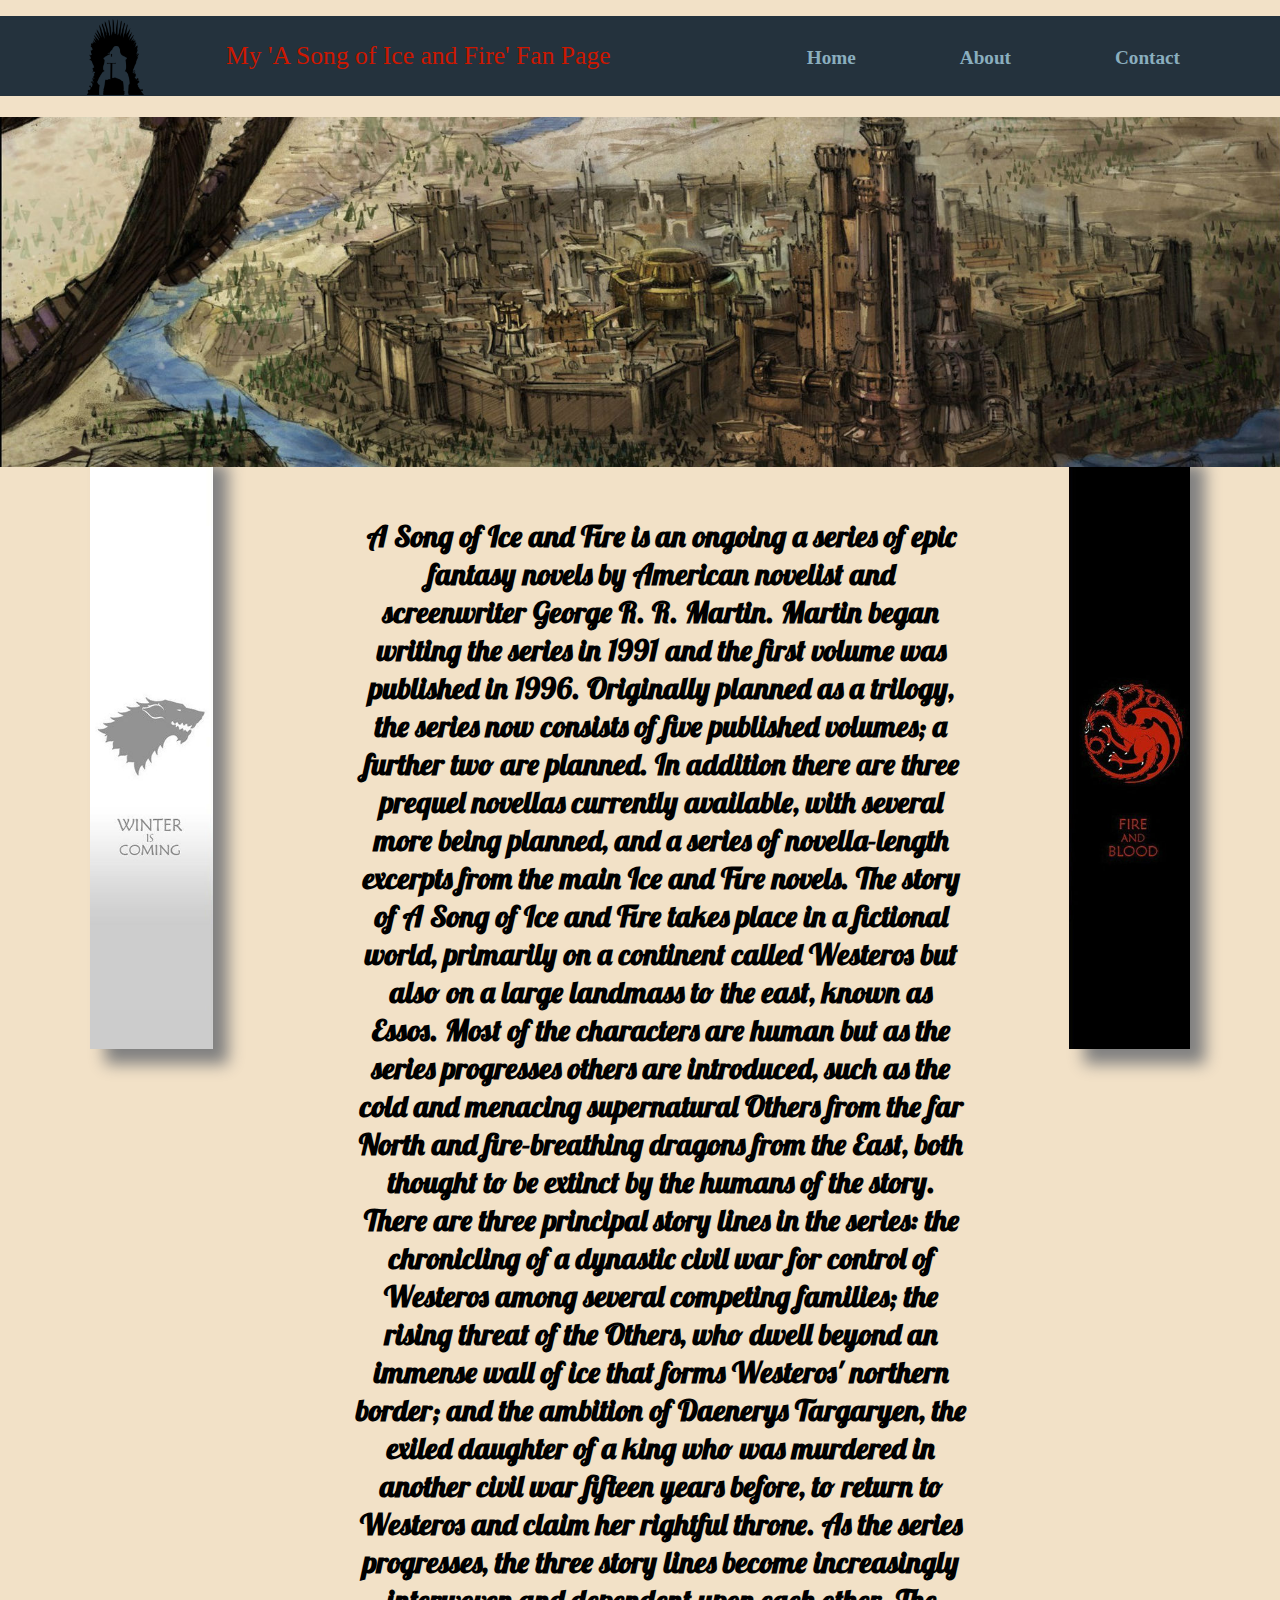
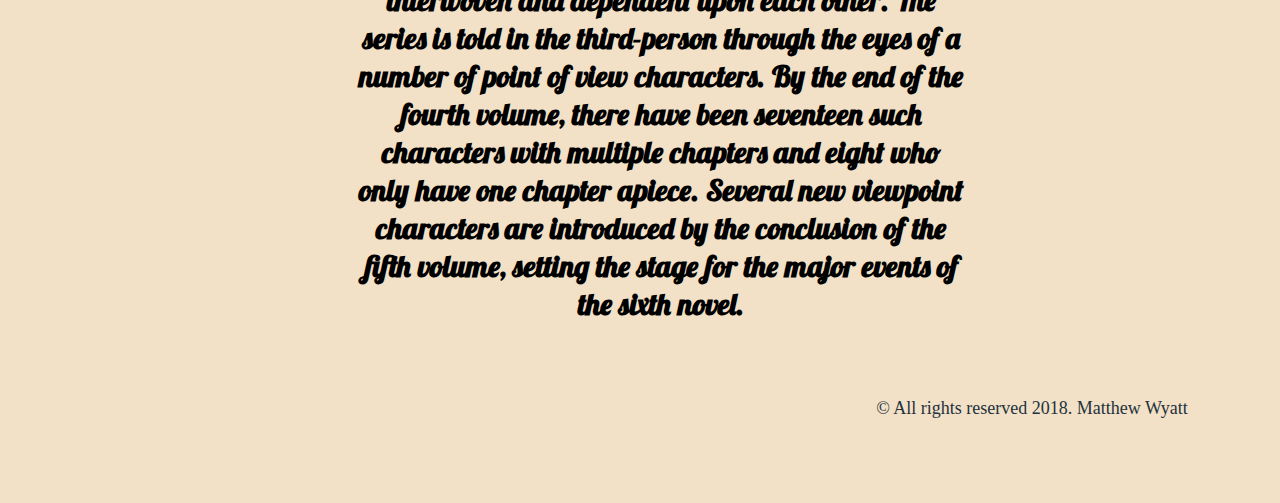
<file: index.html>
<!DOCTYPE html>
<html>
  <head>
    <meta charset="UTF-8">
  <meta name="viewport" content="width=device-width,initial-scale=1">
    <title>A Song of Ice and Fire</title>
  <meta name="author" content="name">
  <meta name="description" content="description here">
  <meta name="keywords" content="keywords,here">
  <link rel="stylesheet" href="css/style.css" type="text/css">
  <link rel="stylesheet" href="https://use.fontawesome.com/releases/v5.0.13/css/all.css" integrity="sha384-DNOHZ68U8hZfKXOrtjWvjxusGo9WQnrNx2sqG0tfsghAvtVlRW3tvkXWZh58N9jp" crossorigin="anonymous">
  <link href="https://fonts.googleapis.com/css?family=Lobster" rel="stylesheet">
  </head>
  <body>
      <nav class="nav-bar">
          <ul>
            <img src="img/iron-throne.png" class="iron-throne-icon"></img>
            <li class="nav-item nav-title">My 'A Song of Ice and Fire' Fan Page</li>
              <li class="nav-item"> <a href="index.html"><strong>Home</strong></a></li>
              <li class="nav-item"> <a href="about.html"><strong>About</strong></a></li>
              <li class="nav-item"> <a href="contact.html"><strong>Contact</strong></a></li>
          </ul>
      </nav>
    <div class="banner">
        <span class="banner-text-background">
            <h1 class="banner-texts"></h1>
        </span>
    </div>
    <section class="body">
      <img src="img/stark-banner.jpg" class="stark-banner"></img>
      <p class="main-p"><strong>A Song of Ice and Fire is an ongoing a series of epic fantasy novels by American novelist and screenwriter George R. R. Martin. Martin began writing the series in 1991 and the first volume was published in 1996. Originally planned as a trilogy, the series now consists of five published volumes; a further two are planned. In addition there are three prequel novellas currently available, with several more being planned, and a series of novella-length excerpts from the main Ice and Fire novels.

The story of A Song of Ice and Fire takes place in a fictional world, primarily on a continent called Westeros but also on a large landmass to the east, known as Essos. Most of the characters are human but as the series progresses others are introduced, such as the cold and menacing supernatural Others from the far North and fire-breathing dragons from the East, both thought to be extinct by the humans of the story. There are three principal story lines in the series: the chronicling of a dynastic civil war for control of Westeros among several competing families; the rising threat of the Others, who dwell beyond an immense wall of ice that forms Westeros' northern border; and the ambition of Daenerys Targaryen, the exiled daughter of a king who was murdered in another civil war fifteen years before, to return to Westeros and claim her rightful throne. As the series progresses, the three story lines become increasingly interwoven and dependent upon each other.

The series is told in the third-person through the eyes of a number of point of view characters. By the end of the fourth volume, there have been seventeen such characters with multiple chapters and eight who only have one chapter apiece. Several new viewpoint characters are introduced by the conclusion of the fifth volume, setting the stage for the major events of the sixth novel.</strong>
      </p>
      <img src="img/targ-banner.jpg" class="targ-banner"></img>
    </section>
  <footer class="footer">
    <div class="footer-col">
      
    </div>
    <div class="footer-col">
      <div class="footer-col-soc">
        <a href="https://www.facebook.com/GameOfThronesASOIAF/" target="_blank"><i class="fab fa-facebook-square fa-3x"></i></a>
        <a href="https://www.instagram.com/gameofthrones/?hl=en" target="_blank"><i class="fab fa-instagram fa-3x"></i></a>
        <a href ="https://twitter.com/GameOfThrones" target="_blank"><i class="twit fab fa-twitter-square fa-3x"></i></a>
      </div>  
    </div>
    <div class="footer-col">
      <p class="copyright">&copy; All rights reserved 2018. Matthew Wyatt</p>
    </div>
      
  </footer>
  </body>
</html>
</file>
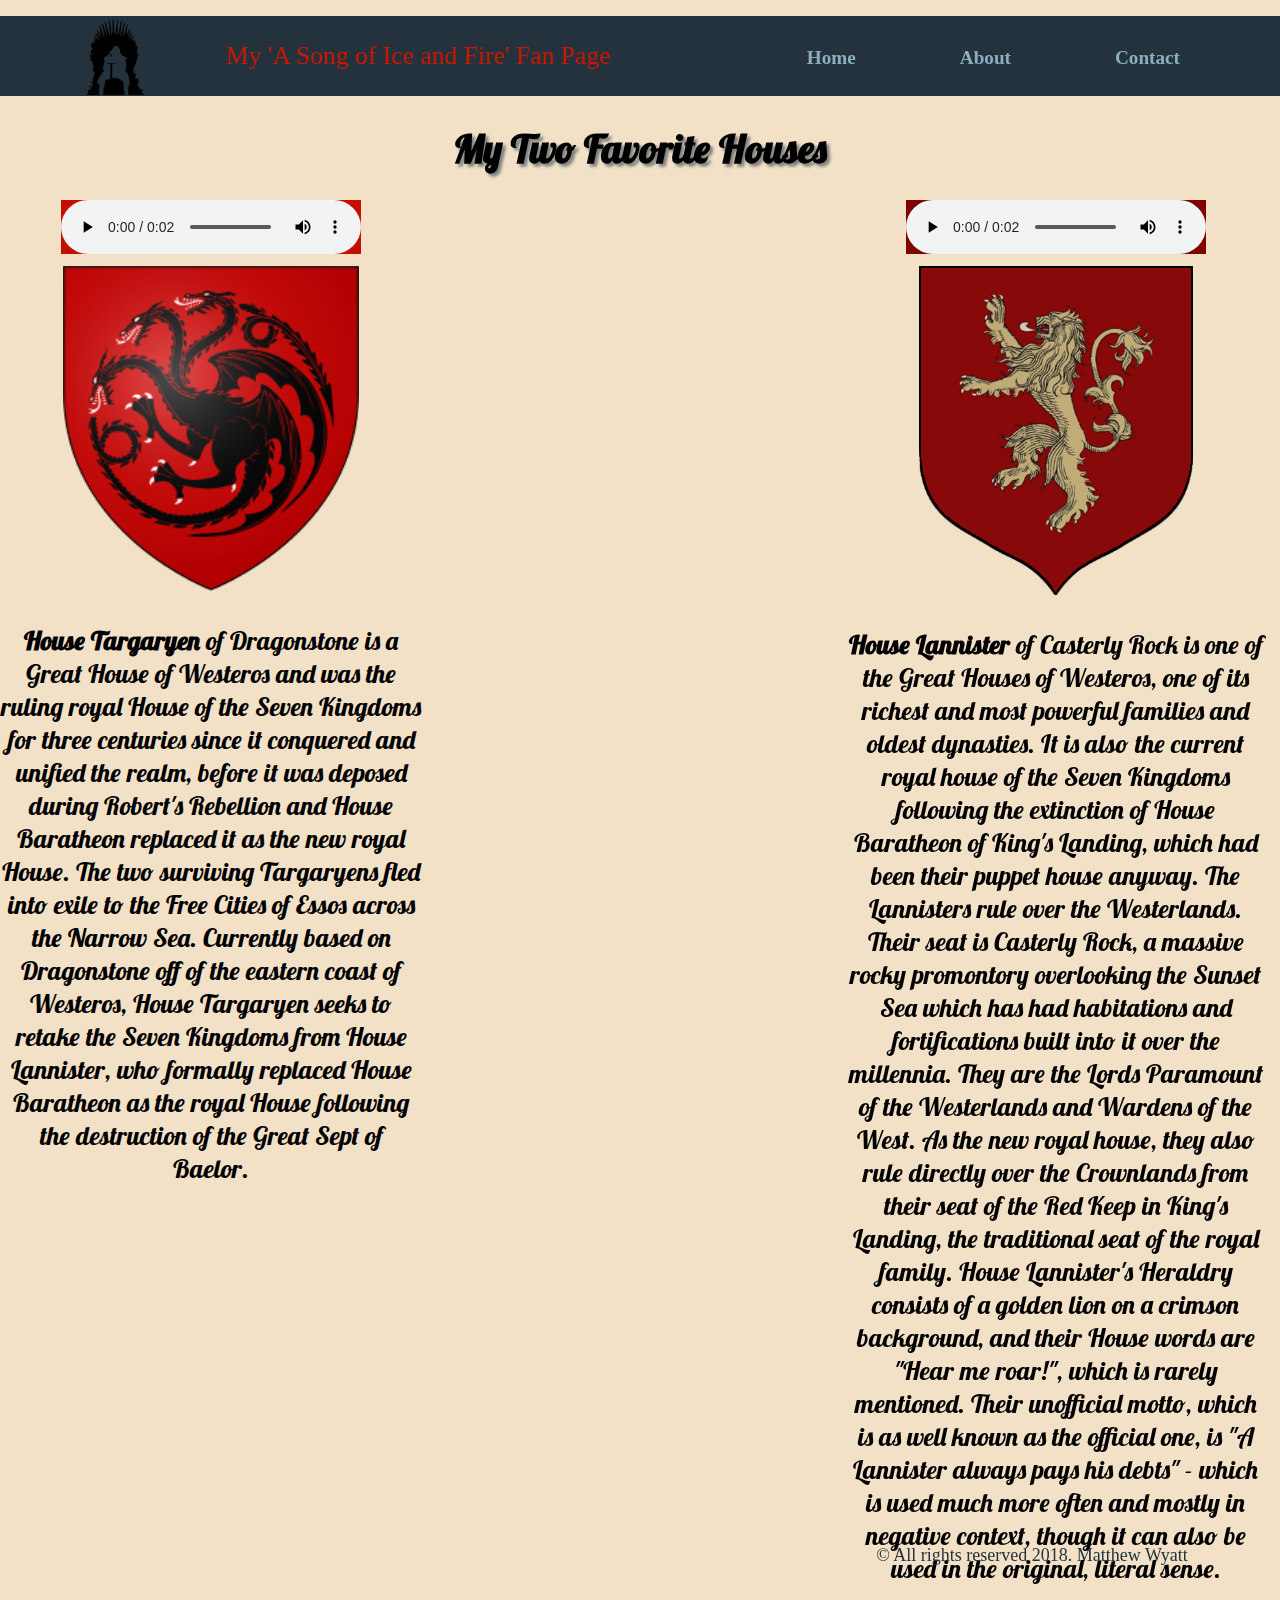
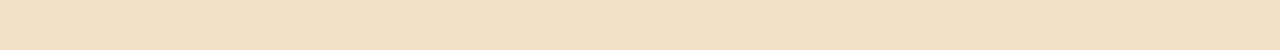
<file: about.html>
<!DOCTYPE html>
<html>
  <head>
    <meta charset="UTF-8">
  <meta name="viewport" content="width=device-width,initial-scale=1">
    <title>A Song of Ice and Fire - About</title>
  <meta name="author" content="name">
  <meta name="description" content="description here">
  <meta name="keywords" content="keywords,here">
  <link rel="stylesheet" href="css/style.css" type="text/css">
  <link rel="stylesheet" href="https://use.fontawesome.com/releases/v5.0.13/css/all.css" integrity="sha384-DNOHZ68U8hZfKXOrtjWvjxusGo9WQnrNx2sqG0tfsghAvtVlRW3tvkXWZh58N9jp" crossorigin="anonymous">
  <link href="https://fonts.googleapis.com/css?family=Lobster" rel="stylesheet">
  </head>
  <body>
      <nav class="nav-bar">
          <ul>
            <img src="img/iron-throne.png" class="iron-throne-icon"></img>
              <li class="nav-item nav-title">My 'A Song of Ice and Fire' Fan Page</li>
              <li class="nav-item"> <a href="index.html"><strong>Home</strong></a></li>
              <li class="nav-item"> <a href="about.html"><strong>About</strong></a></li>
              <li class="nav-item"> <a href="contact.html"><strong>Contact</strong></a></li>
          </ul>
      </nav>
      
      <!-------------------------END OF NAV---------------------->
      
      <h1 class="header">
          My Two Favorite Houses
      </h1>
      <div class="columns">
        <div class="column-one"> 
            <audio controls src="audio/fire-dragon.wav" class="audio-one"> </audio>
            <img class="targ-sigil" src="img/targ-sigil.png"></img>
            <p><strong>House Targaryen</strong> of Dragonstone is a Great House of Westeros and was the ruling royal House of the Seven Kingdoms for three centuries since it conquered and unified the realm, before it was deposed during Robert's Rebellion and House Baratheon replaced it as the new royal House. The two surviving Targaryens fled into exile to the Free Cities of Essos across the Narrow Sea. Currently based on Dragonstone off of the eastern coast of Westeros, House Targaryen seeks to retake the Seven Kingdoms from House Lannister, who formally replaced House Baratheon as the royal House following the destruction of the Great Sept of Baelor.</p>
        </div>
        <div class="column-two">
             <iframe class="drag-vid" width="100%" height="60%" src="https://www.youtube.com/embed/VvtVK3GxoO4?start=241" frameborder="0" allow="autoplay; encrypted-media" allowfullscreen></iframe>
        </div>
        <div class="column-three"> 
            <audio controls src="audio/debts.wav" class="audio-two"> </audio>
            <img class="lann-sigil" src="img/lannister-sigil.png"></img>
            <p><strong>House Lannister</strong> of Casterly Rock is one of the Great Houses of Westeros, one of its richest and most powerful families and oldest dynasties. It is also the current royal house of the Seven Kingdoms following the extinction of House Baratheon of King's Landing, which had been their puppet house anyway.

The Lannisters rule over the Westerlands. Their seat is Casterly Rock, a massive rocky promontory overlooking the Sunset Sea which has had habitations and fortifications built into it over the millennia. They are the Lords Paramount of the Westerlands and Wardens of the West. As the new royal house, they also rule directly over the Crownlands from their seat of the Red Keep in King's Landing, the traditional seat of the royal family. House Lannister's Heraldry consists of a golden lion on a crimson background, and their House words are "Hear me roar!", which is rarely mentioned. Their unofficial motto, which is as well known as the official one, is "A Lannister always pays his debts" - which is used much more often and mostly in negative context, though it can also be used in the original, literal sense.</p>
            
        </div>
      </div>
   <footer class="footer">
    <div class="footer-col">
      
    </div>
      <div class="footer-col">
       <div class="footer-col-soc">
        <a href="https://www.facebook.com/GameOfThronesASOIAF/" target="_blank"><i class="fab fa-facebook-square fa-3x"></i></a>
        <a href="https://www.instagram.com/gameofthrones/?hl=en" target="_blank"><i class="fab fa-instagram fa-3x"></i></a>
        <a href ="https://twitter.com/GameOfThrones" target="_blank"><i class="fab fa-twitter-square fa-3x"></i></a>
       </div>  
      </div>
     <div class="footer-col">
      <p class="copyright">&copy; All rights reserved 2018. Matthew Wyatt</p>
    </div>
      
   </footer>
  </body>
</html>
</file>
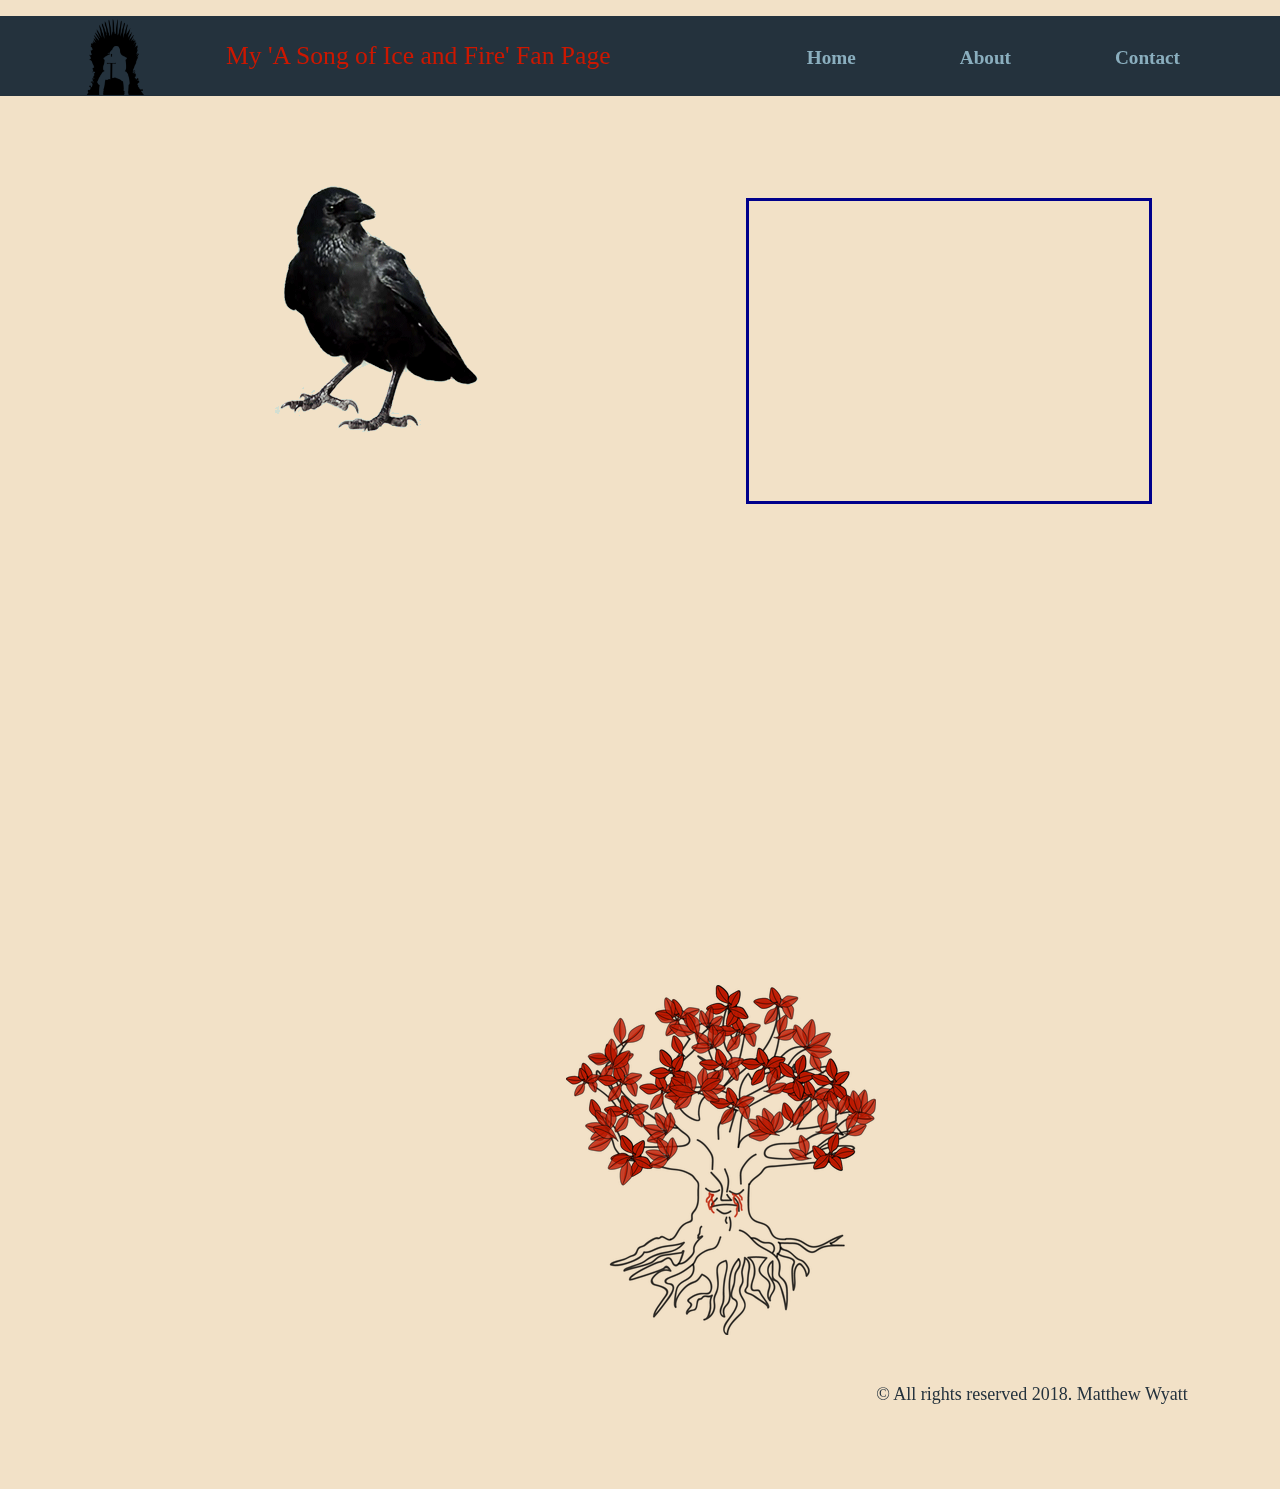
<file: contact.html>
<!DOCTYPE html>
<html>
  <head>
    <meta charset="UTF-8">
  <meta name="viewport" content="width=device-width,initial-scale=1">
    <title>A Song of Ice and Fire - Contact</title>
  <meta name="author" content="name">
  <meta name="description" content="description here">
  <meta name="keywords" content="keywords,here">
  <link rel="stylesheet" href="css/style.css" type="text/css">
  <link rel="stylesheet" href="https://use.fontawesome.com/releases/v5.0.13/css/all.css" integrity="sha384-DNOHZ68U8hZfKXOrtjWvjxusGo9WQnrNx2sqG0tfsghAvtVlRW3tvkXWZh58N9jp" crossorigin="anonymous">
  <link href="https://fonts.googleapis.com/css?family=Lobster" rel="stylesheet">
  </head>
  <body>
      <nav class="nav-bar">
          <ul>
            <img src="img/iron-throne.png" class="iron-throne-icon"></img>
            <li class="nav-item nav-title">My 'A Song of Ice and Fire' Fan Page</li>
              <li class="nav-item"> <a href="index.html"><strong>Home</strong></a></li>
              <li class="nav-item"> <a href="about.html"><strong>About</strong></a></li>
              <li class="nav-item"> <a href="contact.html"><strong>Contact</strong></a></li>
          </ul>
      </nav>
      <div class="contact-body"></div>
      <div class="map">
            <iframe src="https://www.google.com/maps/embed?pb=!1m18!1m12!1m3!1d3197.60406109398!2d-119.78796568515044!3d36.73206927923244!2m3!1f0!2f0!3f0!3m2!1i1024!2i768!4f13.1!3m3!1m2!1s0x809460a5cfdf4b6b%3A0xab092ce50c284a0a!2sBitwise+Industries!5e0!3m2!1sen!2sus!4v1529380289269" width="400" height="300" frameborder="0" style="border:0" allowfullscreen></iframe>
      </div>
      
        <img src="img/raven.gif" class="raven"></img>
        <div class="contact-form">
                                                             <iframe height="520"
                                allowTransparency="true"
                                frameborder="0"
                                scrolling="no"
                                style="width:100%;border:none"
                                src="https://matthewwyatt.wufoo.com/embed/m9309q71pr1cfs/">
                          <a href="https://matthewwyatt.wufoo.com/forms/m9309q71pr1cfs/">
                            
                          </a>
                        </iframe>
                                                  <div id="wuf-adv" style="font-family:inherit;font-size: small;color:#a7a7a7;text-align:center;display:block;">
                            <span class="notranslate">
                              <a href="http://www.wufoo.com/form-builder/"></a>
                            </span>
                          </div>
                                              
                                              
        <div class="center-img"> 
          <img src="img/weirwood.png"></img>
        </div>        
        
        </div>
        
      <!-----------------------------END OF BODY------------------------------>
      
       <footer class="footer">
    <div class="footer-col">
      
    </div>
    <div class="footer-col">
      <div class="footer-col-soc">
        <a href="https://www.facebook.com/GameOfThronesASOIAF/" target="_blank"><i class="fab fa-facebook-square fa-3x"></i></a>
        <a href="https://www.instagram.com/gameofthrones/?hl=en" target="_blank"><i class="fab fa-instagram fa-3x"></i></a>
        <a href ="https://twitter.com/GameOfThrones" target="_blank"><i class="twit fab fa-twitter-square fa-3x"></i></a>
      </div>  
    </div>
    <div class="footer-col">
      <p class="copyright">&copy; All rights reserved 2018. Matthew Wyatt</p>
    </div>
      
  </footer>
  </body>
</html>
</file>
<file: css/style.css>
body {
    background-color: rgb(242,225,199);
    margin: 0 auto;
}

.nav-bar {
    background-color: rgb(36,50,61);
    width: 100%;
    height: 80px;
}

ul {
    text-align: right;
}

.nav-item {
    display: inline-block;
    margin-right: 100px;
    color: white;
    position: relative;
    top: 25px;
    
}

.banner {
    background-image: url('../img/kings-landing.jpg');
    height: 350px;
    width: 100%;
    background-size: cover;
    background-position: center;
    position: relative;
    
}

.banner-text-background {
    width: 300px;
    height: 180px;
    background-color: red;
    margin-top: 200px;
}

.body {
    width: 100%;
    
}

.body-text {
    margin-top: 0px;
    margin-left: 50px;
    width: 600px;
    height: 345px;
    border: 2px solid blue;
    float: left;
}

.iron-throne-icon {
    height: 88px;
    float: left;
}

.nav-title {
    text-align: center;
    font-size: 160%;
    margin-right: 15.5%;
    color: rgb(204,23,0);
}

.nav-item a:hover {
    color: rgb(134,140,138);
    
}

.nav-item a {
    color: rgb(138,174,190);
    font-size: 120%;
    text-decoration: none;
}

.targ-banner {
    float: right;
    height: 600px;
    margin-right: 7%;
    margin-top: -18px;
    box-shadow: 15px 15px 15px grey;
    
}

.column-one {
    height: 1300px;
    width: 33%;
    /*border: 2px dashed blue;*/
    float: left;
    text-align: center;
    font-family: 'Lobster', cursive;
    font-size: 26px;
    
}

.column-two {
    height: 600px;
    width: 33%;
    /*border: 2px dashed green;*/
    float: left;
    text-align: center;
}

.column-three {
    height: 1300px;
    width: 33%;
    /*border: 2px dashed red;*/
    float: left;
    text-align: center;
    font-family: 'Lobster', cursive;
    font-size: 26px;
}

.stark-banner {
    height: 600px;
    margin-left: 7%;
    margin-top: -18px;
    float: left;
    box-shadow: 15px 15px 15px grey;
}

.main-p {
    width: 48%;
    float: left;
    margin-top: 50px;
    margin-left: 11%;
    font-family: 'Lobster', cursive;
    font-size: 30px;
    text-align: center;
}

.footer {
    /*border: 1px dashed blue;*/
    width: 100%;
    height: 150px;
    clear: both;
    /*background-color: rgb(138,174,190);*/
}

.footer-col {
    width: 32%;
    /*border: 1px dashed black;*/
    height: 80px;
    display: inline-block;
    vertical-align: top;
}


.fab {
    color: darkblue;
    margin-left: 15px;
    /*display: inline;*/
    /*height: 50px;*/
    font-size: 150%;
}
.fab:hover {
    color: red;
}

.footer-col-soc {
    margin-left: 35%;
    margin-top: 30px;
}

.copyright {
    text-align: center;
    margin-top: 11%;
    color: rgb(36,50,61);
    font-size: 18px;
}

.targ-sigil {
    width: 70%;
    display: center;
    margin-top: 5px;
    
}

.lann-sigil {
    width: 65%;
    margin-top: 5px;
    /*margin-left: 22%;*/
    /*display: center;*/
    text-align: center;
}

.drag-vid {
    width: 95%;
    margin-top: 10.5%;
}

.header {
    font-family: 'Lobster', cursive;
    text-align: center;
    text-shadow: 3px 3px 3px grey;
    font-size: 40px;
}

.columns {
   width: 100%;
}

.audio-one {
    background-color: rgb(196,15,0);
}

.audio-two {
    background-color: maroon;
}

/*===================CONTACT STYLES==================*/

.contact-form {
    margin: 0 auto;
    width: 600px;
    float: left;
    margin-top: 20px;
}

.map {
    border: solid darkblue;
    width: 400px;
    height: 300px;
    float: right;
    margin-top: 8%;
    margin-right: 10%;
}

.raven {
    margin-top: 6%;
    margin-left: 5%;
    
}


.center-img {
    text-align: center;
    float: right;
    margin-right: -46%;
}
</file>
